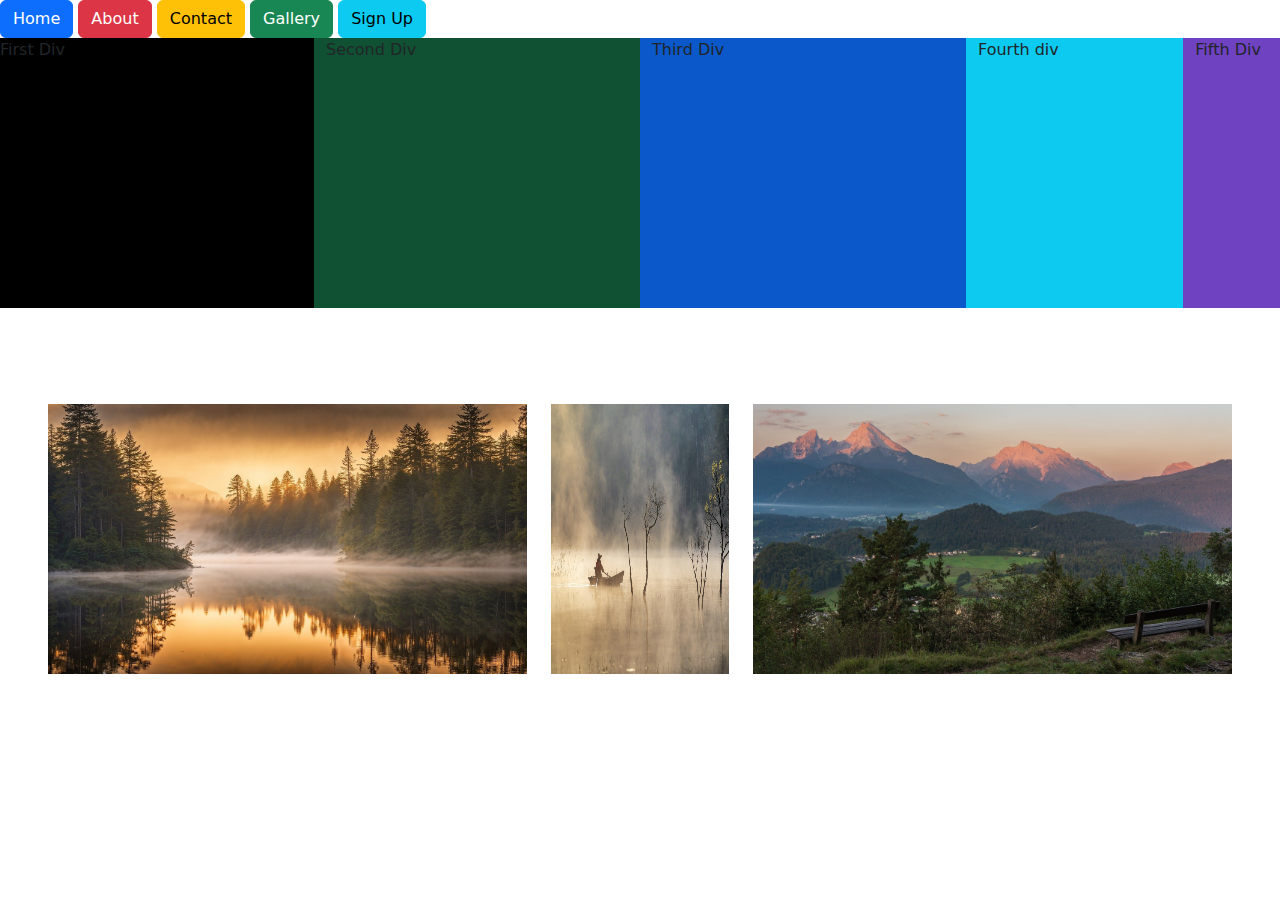
<file: index.html>
<!DOCTYPE html>
<html lang="en">
<head>
    <meta charset="UTF-8">
    <title>Title</title>
    <link rel="stylesheet" href="css/bootstrap/css/bootstrap.min.css">
    <link rel="stylesheet" href="css/style.css">
</head>
<body>
<button class="btn btn-primary">Home</button>
<button class="btn btn-danger">About</button>
<button class="btn btn-warning">Contact</button>
<button class="btn btn-success">Gallery</button>
<button class="btn btn-info">Sign Up</button>
<div class="row">
    <div class="col-md-3 col-sm-1 col-3 col-lg-3 col-xl-3 col-xxl-3 a">
        <p>First Div</p>
    </div>
    <div class="col-md-2 col-sm-1 col-1 col-lg-3 col-xl-3 col-xxl-3 b">
        <p>Second Div</p>
    </div>
    <div class="col-md-2 col-sm-3 col-2 col-lg-2 col-xl-3 col-xxl-3 c">
        <p>Third Div</p>
    </div>
    <div class="col-md-2 col-sm-2 col-1 col-lg-2 col-xl-2 col-xxl-2 d">
        <p>Fourth div</p>
    </div>
    <div class="col-md-2 col-sm-2 col-1 col-lg-2 col-xl-1 col-xl-1 e">
        <p>Fifth Div</p>
    </div>
</div>
<div class="row mt-5 p-5">
    <div class="col-4 col-sm-6 col-md-5">
        <img class="img-one" src="resources/images/trees.jpg" alt="Trees">
    </div>
    <div class="col-4 col-sm-4 col-md-2">
        <img class="img-two" src="resources/images/boat.jpg" alt="Boat">
    </div>
    <div class="col-4 col-sm-2 col-md-5">
        <img class="img-three" src="resources/images/watzman.jpg" alt="Watzman">
    </div>
</div>
</body>
</html>
</file>
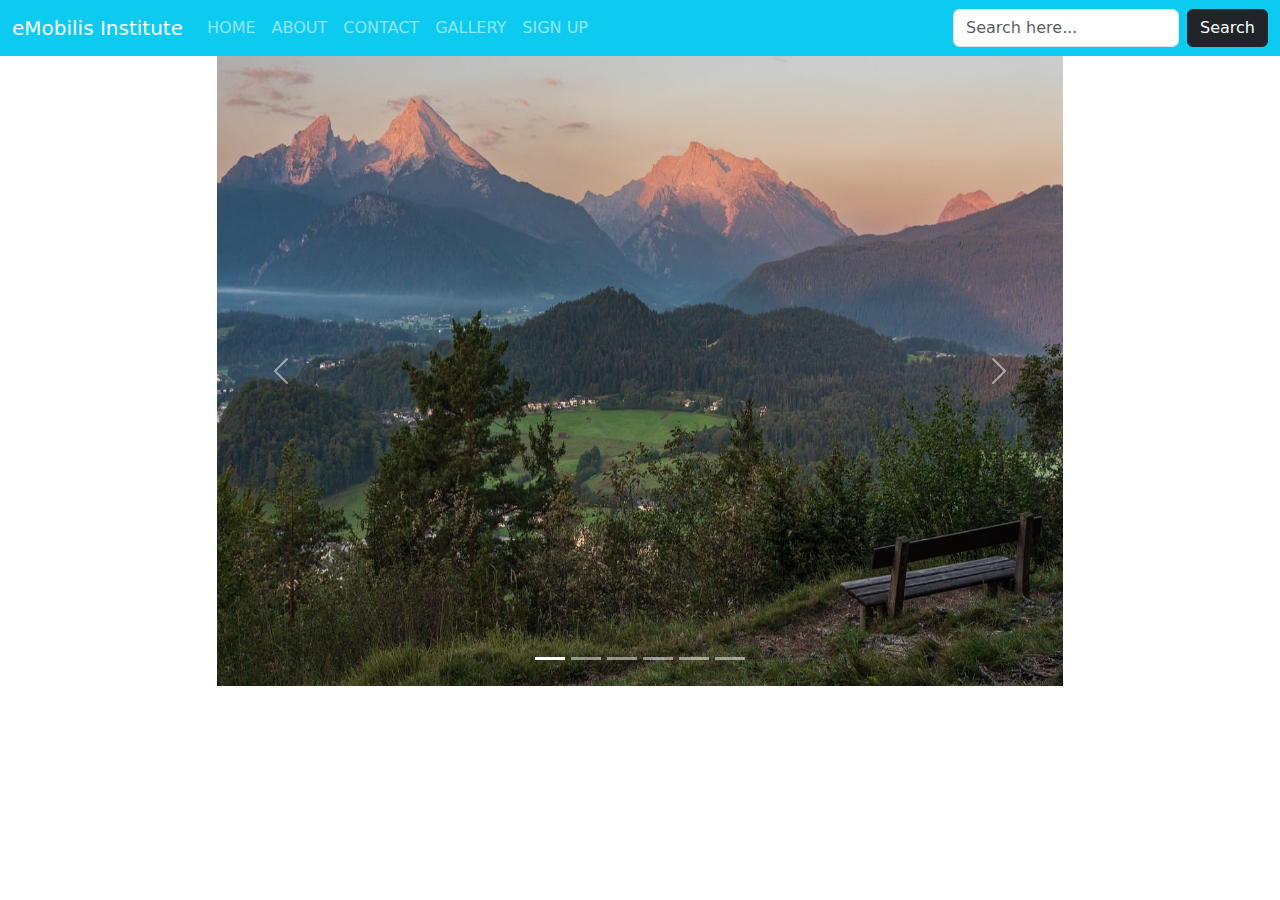
<file: aboutus.html>
<!DOCTYPE html>
<html lang="en">
<head>
    <meta charset="UTF-8">
    <title>About Us</title>
    <link rel="stylesheet" href="css/style.css">
    <link rel="stylesheet" href="css/bootstrap/css/bootstrap.min.css">
</head>
<body>
<div>
    <nav class="navbar navbar-expand-sm navbar-dark bg-info">
        <div class="container-fluid">
            <a href="" class="navbar-brand">eMobilis Institute</a>
            <button class="navbar-toggler" type="button" data-bs-toggle="collapse"
                    data-bs-target="#mynavbar">
                <span class="navbar-toggler-icon"></span>
            </button>
            <div class="collapse navbar-collapse" id="mynavbar">
                <ul class="navbar-nav me-auto" >
                    <li class="nav-item"><a class="nav-link" href="index.html">HOME</a></li>
                    <li class="nav-item"><a class="nav-link" href="#">ABOUT</a></li>
                    <li class="nav-item"><a class="nav-link" href="">CONTACT</a></li>
                    <li class="nav-item"><a class="nav-link" href="gallery.html">GALLERY</a></li>
                    <li class="nav-item"><a class="nav-link" href="signup.html">SIGN UP</a></li>
                </ul>
                <form action="" class="d-flex">
                    <input type="text" class="form-control me-2"
                           placeholder="Search here...">
                    <button class="btn btn-dark" type="button">Search</button>
                </form>
            </div>
        </div>
    </nav>
</div>

<div class="row">
    <div class="col-md-2"></div>
    <div class="col-md-8">
        <div class="carousel slide" id="demo" data-bs-ride="carousel">

            <div class="carousel-indicators">
                <button type="button" data-bs-target="#demo" data-bs-slide-to="0" class="active"></button>
                <button type="button" data-bs-target="#demo" data-bs-slide-to="1"></button>
                <button type="button" data-bs-target="#demo" data-bs-slide-to="2"></button>
                <button type="button" data-bs-target="#demo" data-bs-slide-to="3"></button>
                <button type="button" data-bs-target="#demo" data-bs-slide-to="4"></button>
                <button type="button" data-bs-target="#demo" data-bs-slide-to="5"></button>
            </div>

            <div class="carousel-inner">
                <div class="carousel-item active">
                    <img src="resources/images/watzman.jpg" alt="watzman" class="d-block w-100">
                </div>
                <div class="carousel-item">
                    <img src="resources/images/boat.jpg" alt="boat" class="d-block w-100">
                </div>
                <div class="carousel-item">
                    <img src="resources/images/trees.jpg" alt="trees" class="d-block w-100">
                </div>
                <div class="carousel-item">
                    <img src="resources/images/beach.jpg" alt="beach" class="d-block w-100">
                </div>
                <div class="carousel-item">
                    <img src="resources/images/bird.jpg" alt="bird" class="d-block w-100">
                </div>
                <div class="carousel-item">
                    <img src="resources/images/river.jpg" alt="river" class="d-block w-100">
                </div>
            </div>
            <button class="carousel-control-prev" type="button" data-bs-target="#demo" data-bs-slide="prev"><span class="carousel-control-prev-icon"></span></button>
            <button class="carousel-control-next" type="button" data-bs-target="#demo" data-bs-slide="next"><span class="carousel-control-next-icon"></span></button>
        </div>
    </div>
    <div class="col-md-2"></div>
</div>

<script src="css/bootstrap/js/bootstrap.min.js"></script>
</body>
</html>
</file>
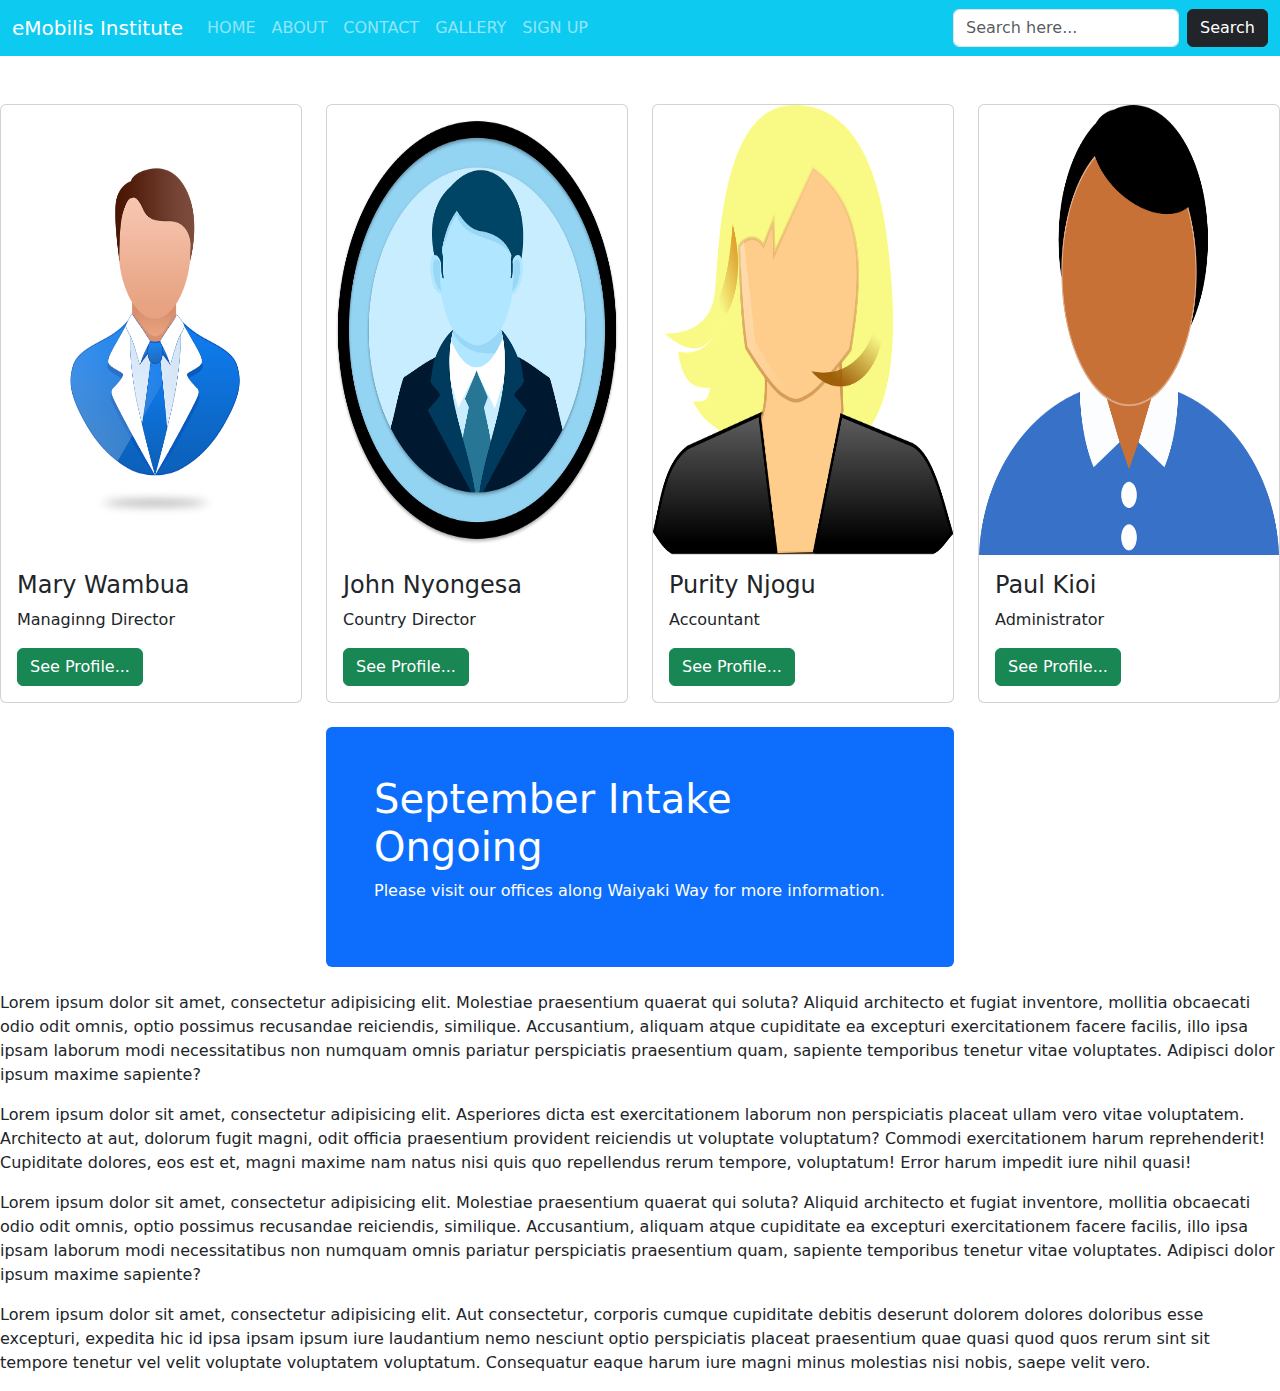
<file: gallery.html>
<!DOCTYPE html>
<html lang="en">
<head>
    <meta charset="UTF-8">
    <title>Gallery</title>
    <link rel="stylesheet" href="https://cdn.jsdelivr.net/npm/bootstrap@5.3.3/dist/css/bootstrap.min.css">
    <link rel="stylesheet" href="css/style.css">
</head>
<body>
<div>
    <nav class="navbar navbar-expand-sm navbar-dark bg-info">
        <div class="container-fluid">
            <a href="" class="navbar-brand">eMobilis Institute</a>
            <button class="navbar-toggler" type="button" data-bs-toggle="collapse"
                    data-bs-target="#mynavbar">
                <span class="navbar-toggler-icon"></span>
            </button>
            <div class="collapse navbar-collapse" id="mynavbar">
                <ul class="navbar-nav me-auto">
                    <li class="nav-item"><a class="nav-link" href="index.html">HOME</a></li>
                    <li class="nav-item"><a class="nav-link" href="aboutus.html">ABOUT</a></li>
                    <li class="nav-item"><a class="nav-link" href="">CONTACT</a></li>
                    <li class="nav-item"><a class="nav-link" href="#">GALLERY</a></li>
                    <li class="nav-item"><a class="nav-link" href="signup.html">SIGN UP</a></li>
                </ul>
                <form action="" class="d-flex">
                    <input type="text" class="form-control me-2"
                           placeholder="Search here...">
                    <button class="btn btn-dark" type="button">Search</button>
                </form>
            </div>
        </div>
    </nav>
</div>
<div class="row bio mt-5">
    <div class="col-md-3">
        <div class="card" style="width:100%">
            <img class="card-img-top" src="resources/images/avatar.png" alt="Card image">
            <div class="card-body">
                <h4 class="card-title">Mary Wambua</h4>
                <p class="card-text">Managinng Director</p>
                <a href="#" class="btn btn-success">See Profile...</a>
            </div>
        </div>
    </div>
    <div class="col-md-3">
        <div class="card" style="width:100%">
            <img class="card-img-top" src="resources/images/icon.png" alt="Card image">
            <div class="card-body">
                <h4 class="card-title">John Nyongesa</h4>
                <p class="card-text">Country Director</p>
                <a href="#" class="btn btn-success">See Profile...</a>
            </div>
        </div>
    </div>
    <div class="col-md-3">
        <div class="card" style="width:100%">
            <img class="card-img-top" src="resources/images/user.png" alt="Card image">
            <div class="card-body">
                <h4 class="card-title">Purity Njogu</h4>
                <p class="card-text">Accountant</p>
                <a href="#" class="btn btn-success">See Profile...</a>
            </div>
        </div>
    </div>
    <div class="col-md-3">
        <div class="card" style="width:100%">
            <img class="card-img-top" src="resources/images/man.png" alt="Card image">
            <div class="card-body">
                <h4 class="card-title">Paul Kioi</h4>
                <p class="card-text">Administrator</p>
                <a href="#" class="btn btn-success">See Profile...</a>
            </div>
        </div>
    </div>
</div>
<div class="row">
    <div class="col-md-3"></div>
    <div class="col-md-6">
        <div class="mt-4 mb-4 p-5 bg-primary text-white rounded">
            <h1>September Intake Ongoing</h1>
            <p>Please visit our offices along Waiyaki Way for more information.</p>
        </div>
    </div>
    <div class="col-md-3"></div>
</div>
<div>
    <p>Lorem ipsum dolor sit amet, consectetur adipisicing elit. Molestiae praesentium quaerat qui soluta? Aliquid architecto et fugiat inventore, mollitia obcaecati odio odit omnis, optio possimus recusandae reiciendis, similique. Accusantium, aliquam atque cupiditate ea excepturi exercitationem facere facilis, illo ipsa ipsam laborum modi necessitatibus non numquam omnis pariatur perspiciatis praesentium quam, sapiente temporibus tenetur vitae voluptates. Adipisci dolor ipsum maxime sapiente?</p>
    <p>Lorem ipsum dolor sit amet, consectetur adipisicing elit. Asperiores dicta est exercitationem laborum non perspiciatis placeat ullam vero vitae voluptatem. Architecto at aut, dolorum fugit magni, odit officia praesentium provident reiciendis ut voluptate voluptatum? Commodi exercitationem harum reprehenderit! Cupiditate dolores, eos est et, magni maxime nam natus nisi quis quo repellendus rerum tempore, voluptatum! Error harum impedit iure nihil quasi!</p>
</div>
<div>
    <p>Lorem ipsum dolor sit amet, consectetur adipisicing elit. Molestiae praesentium quaerat qui soluta? Aliquid architecto et fugiat inventore, mollitia obcaecati odio odit omnis, optio possimus recusandae reiciendis, similique. Accusantium, aliquam atque cupiditate ea excepturi exercitationem facere facilis, illo ipsa ipsam laborum modi necessitatibus non numquam omnis pariatur perspiciatis praesentium quam, sapiente temporibus tenetur vitae voluptates. Adipisci dolor ipsum maxime sapiente?</p>
    <p>Lorem ipsum dolor sit amet, consectetur adipisicing elit. Aut consectetur, corporis cumque cupiditate debitis deserunt dolorem dolores doloribus esse excepturi, expedita hic id ipsa ipsam ipsum iure laudantium nemo nesciunt optio perspiciatis placeat praesentium quae quasi quod quos rerum sint sit tempore tenetur vel velit voluptate voluptatem voluptatum. Consequatur eaque harum iure magni minus molestias nisi nobis, saepe velit vero.</p>
</div>



<script src="https://cdn.jsdelivr.net/npm/bootstrap@5.3.3/dist/js/bootstrap.bundle.min.js"></script>
</body>
</html>
</file>
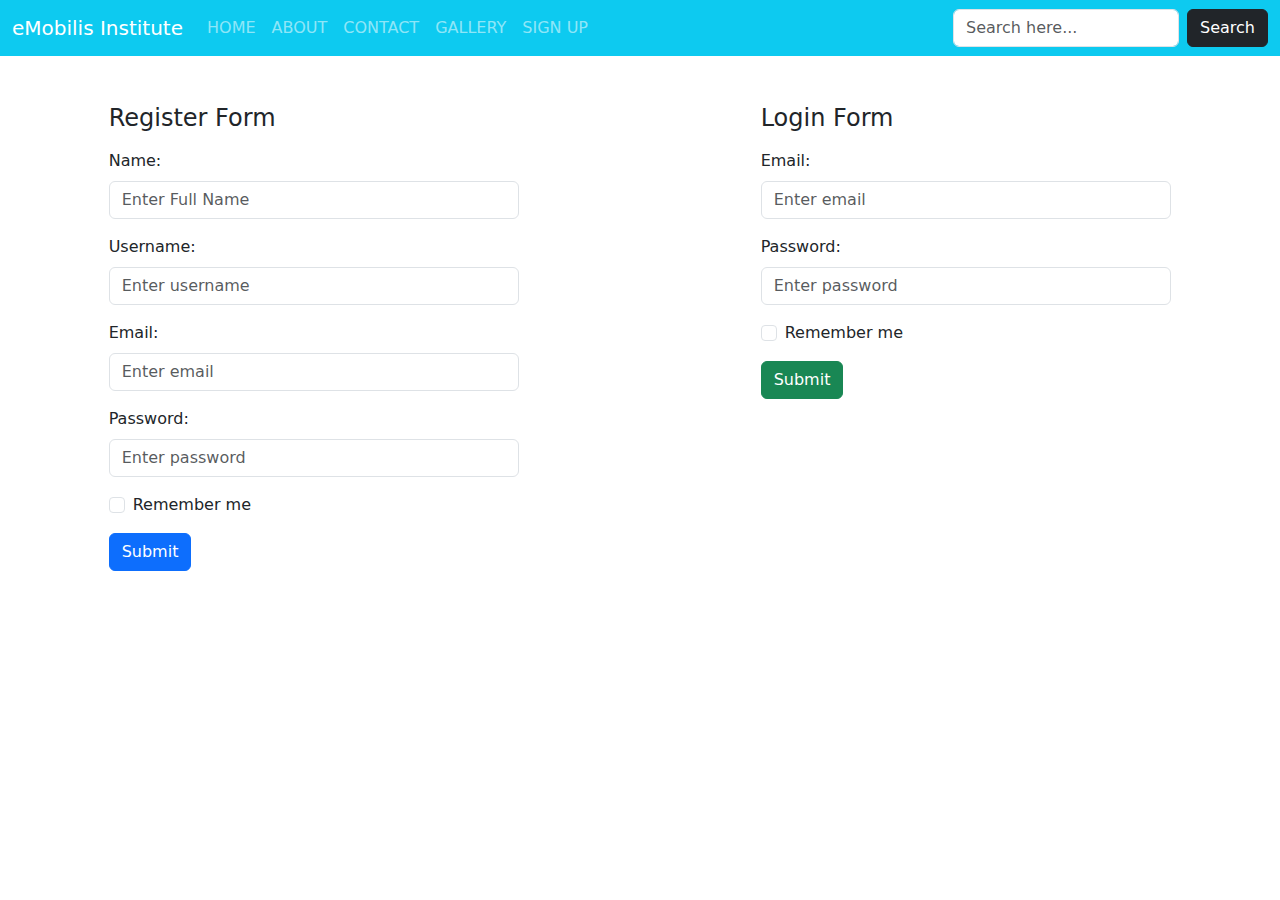
<file: signup.html>
<!DOCTYPE html>
<html lang="en">
<head>
    <meta charset="UTF-8">
    <title>Sign Up</title>
    <link rel="stylesheet" href="https://cdn.jsdelivr.net/npm/bootstrap@5.3.3/dist/css/bootstrap.min.css">
    <link rel="stylesheet" href="css/style.css">
</head>
<body>
<div class="mb-5">
    <nav class="navbar navbar-expand-sm navbar-dark bg-info">
        <div class="container-fluid">
            <a href="" class="navbar-brand">eMobilis Institute</a>
            <button class="navbar-toggler" type="button" data-bs-toggle="collapse"
                    data-bs-target="#mynavbar">
                <span class="navbar-toggler-icon"></span>
            </button>
            <div class="collapse navbar-collapse" id="mynavbar">
                <ul class="navbar-nav me-auto">
                    <li class="nav-item"><a class="nav-link" href="index.html">HOME</a></li>
                    <li class="nav-item"><a class="nav-link" href="aboutus.html">ABOUT</a></li>
                    <li class="nav-item"><a class="nav-link" href="">CONTACT</a></li>
                    <li class="nav-item"><a class="nav-link" href="gallery.html">GALLERY</a></li>
                    <li class="nav-item"><a class="nav-link" href="#">SIGN UP</a></li>
                </ul>
                <form action="" class="d-flex">
                    <input type="text" class="form-control me-2"
                           placeholder="Search here...">
                    <button class="btn btn-dark" type="button">Search</button>
                </form>
            </div>
        </div>
    </nav>
</div>
<div class="row ">
    <div class="col-md-1"></div>
    <div class="col-md-4">
        <h4>Register Form</h4>
        <form action="">
            <div class="mb-3 mt-3">
                <label for="name" class="form-label">Name:</label>
                <input type="text" class="form-control" id="name" placeholder="Enter Full Name" name="name">
            </div>
            <div class="mb-3">
                <label for="username" class="form-label">Username:</label>
                <input type="text" class="form-control" id="username" placeholder="Enter username" name="username">
            </div>
            <div class="mb-3">
                <label for="email" class="form-label">Email:</label>
                <input type="email" class="form-control" id="email" placeholder="Enter email" name="email">
            </div>
            <div class="mb-3">
                <label for="pwd" class="form-label">Password:</label>
                <input type="password" class="form-control" id="pwd" placeholder="Enter password" name="pswd">
            </div>
            <div class="form-check mb-3">
                <label class="form-check-label">
                    <input class="form-check-input" type="checkbox" name="remember"> Remember me
                </label>
            </div>
            <button type="submit" class="btn btn-primary">Submit</button>
        </form>
    </div>
    <div class="col-md-2"></div>
    <div class="col-md-4">
        <h4>Login Form</h4>
        <form action="">
            <div class="mb-3 mt-3">
                <label for="email" class="form-label">Email:</label>
                <input type="email" class="form-control" id="email" placeholder="Enter email" name="email">
            </div>
            <div class="mb-3">
                <label for="pwd" class="form-label">Password:</label>
                <input type="password" class="form-control" id="pwd" placeholder="Enter password" name="pswd">
            </div>
            <div class="form-check mb-3">
                <label class="form-check-label">
                    <input class="form-check-input" type="checkbox" name="remember"> Remember me
                </label>
            </div>
            <button type="submit" class="btn btn-success">Submit</button>
        </form>
    </div>
    <div class="col-md-1"></div>
</div>

<script src="https://cdn.jsdelivr.net/npm/bootstrap@5.3.3/dist/js/bootstrap.bundle.min.js"></script>
</body>
</html>
</file>
<file: css/style.css>
.a{
    background-color: black;
    height: 30vh;
}
.b{
    background-color: #0f5132;
    height: 30vh;
}
.c{
    background-color: #0a58ca;
    height: 30vh;
}
.d{
    background-color: #0dcaf0;
    height: 30vh;
}
.e{
    background-color: #6f42c1;
    height: 30vh;
}
.img-one{
    width: 100%;
    height: 30vh;
}
.img-two{
    width: 100%;
    height: 30vh;
}
.img-three{
    width: 100%;
    height: 30vh;
}
.carousel-inner img{
    width: 100%;
    height: 70vh;
}
/*gallery styling*/
/*card styling*/
.bio img{
    height: 50vh;
}
</file>
